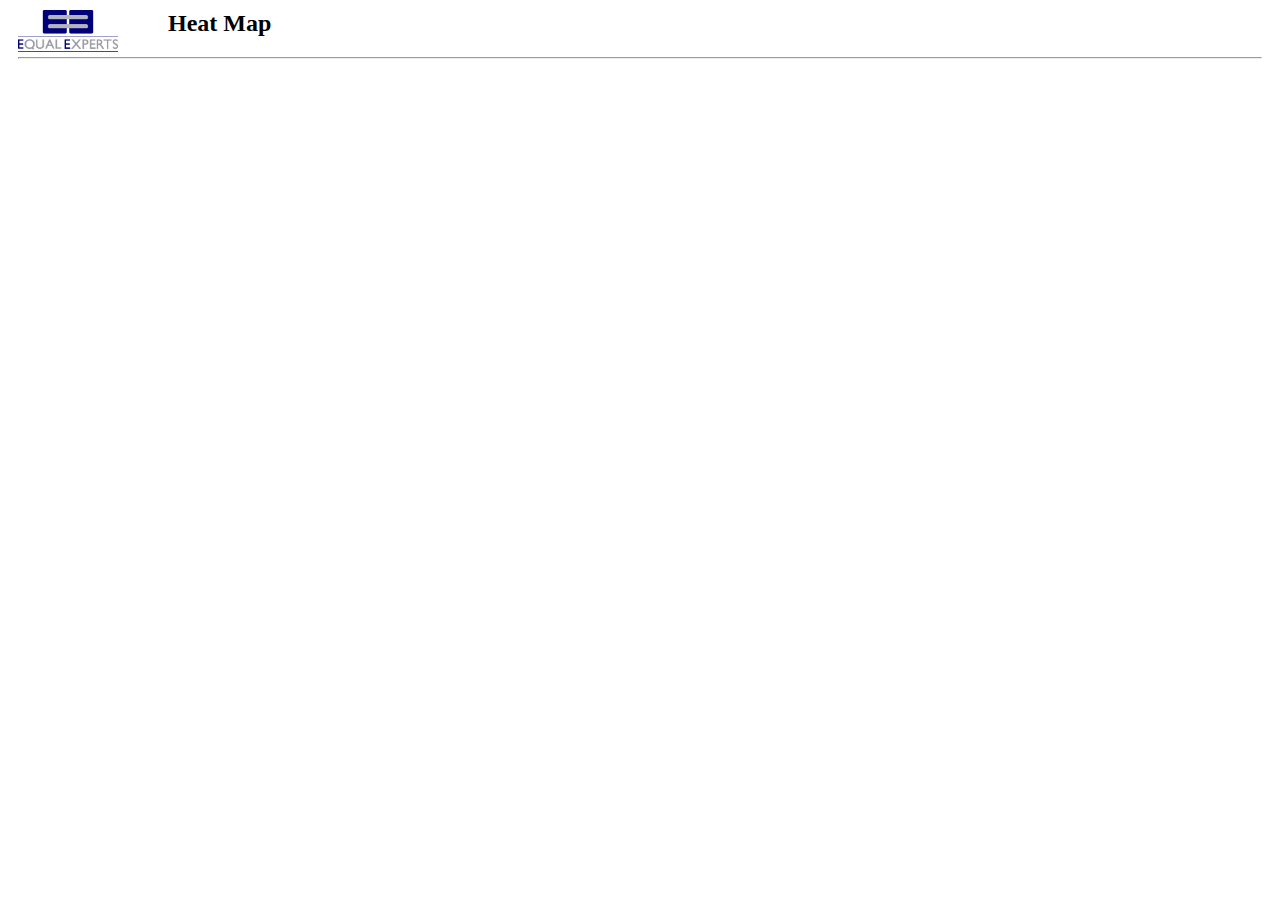
<file: HeatMap_Story0/webapp/index.html>
<html>
    <head>
        <title>HeatMap</title>
        
     	<!-- include libraries -->
        
		<!-- include source files -->
		<LINK rel="stylesheet" href="resources/css/heatmap.css" type="text/css">
    </head>
    <body>
    	<div class="header-holder">
    		<span class="header-image"><img src="resources/images/EE.png"/></span>
    		<span><h2>Heat Map</h2></span>
    		<hr>
    	</div>
    </body>
</html>
</file>
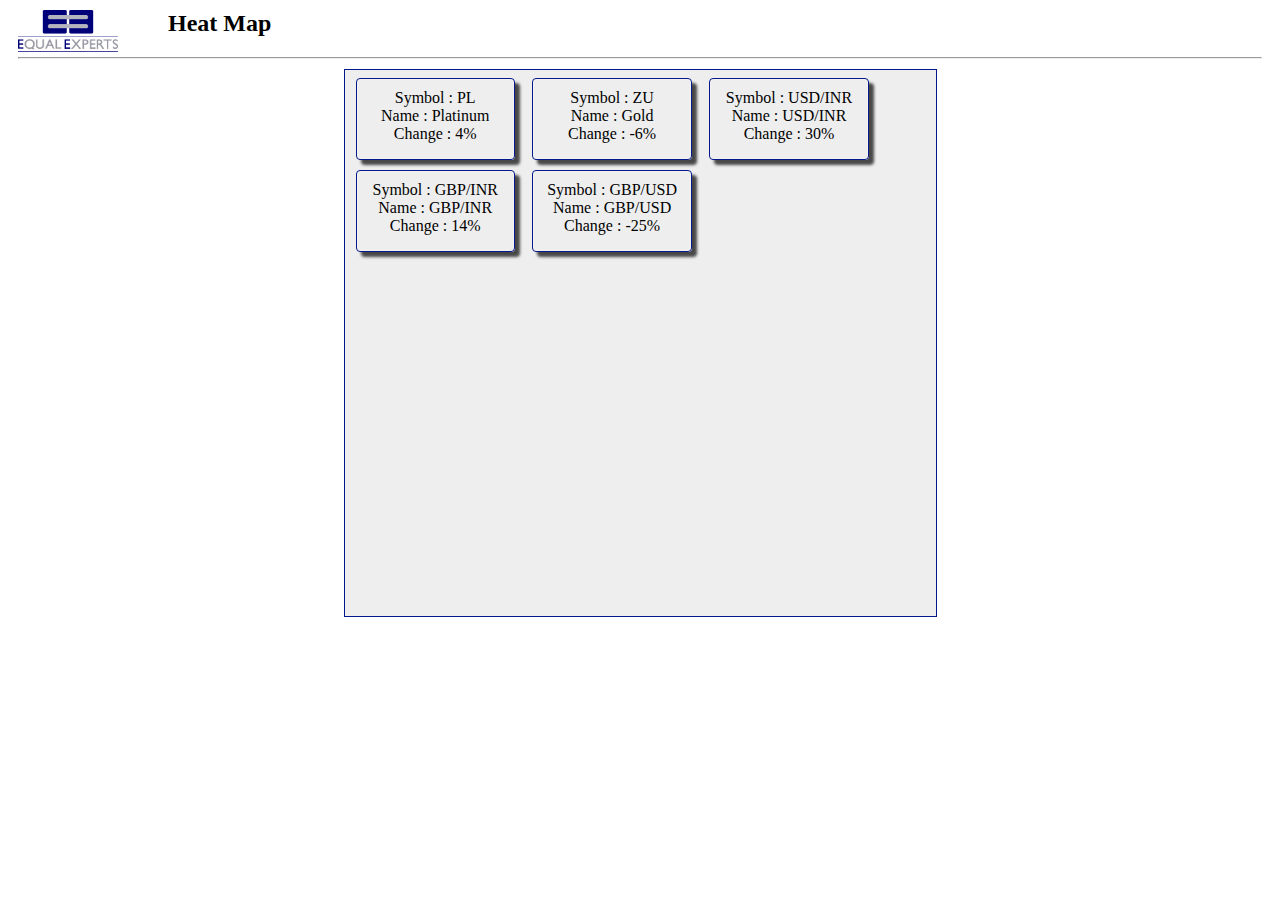
<file: HeatMap_Story1/webapp/index2.html>
<html>
<head>
    <title>HeatMap</title>

    <!-- include libraries -->
    <script type="text/javascript" src="lib/ObjectOrientedSupport.js"></script>
    <script type="text/javascript" src="lib/jquery-1.7.1.js"></script>
    <script type="text/javascript" src="lib/jquery.tmpl.js"></script>
    <script type="text/javascript" src="lib/knockout.js"></script>

    <!-- include source files -->
    <LINK rel="stylesheet" href="resources/css/heatmap.css" type="text/css">
    <script type="text/javascript" src="lib/ObjectOrientedSupport.js"></script>
    <script type="text/javascript" src="src/ee/heatmap/Container.js"></script>
    <script type="text/javascript" src="src/ee/heatmap/HeatmapApplication.js"></script>
    <script type="text/javascript" src="src/ee/heatmap/Channel.js"></script>
    <script type="text/javascript" src="src/ee/heatmap/ApplicationStarter.js"></script>

    <script type="text/javascript" src="spec/ee/heatmap/ChannelForTest.js"></script>


</head>
<body>
    <div class="header-holder">
        <span class="header-image"><img src="resources/images/EE.png"/></span>
        <span><h2>Heat Map</h2></span>
        <hr>
    </div>

    <div class="container">
        <div data-bind="foreach:instruments">
            <div class="tileBox">
                <div class="instrument-tile">
                    <div>Symbol : <span data-bind="text:symbol"></span></div>
                    <div>Name : <span data-bind="text:name"></span></div>
                    <div>Change : <span data-bind="text:change"></span>%</div>
                </div>
            </div>
        </div>
    </div>
</body>
</html>
</file>
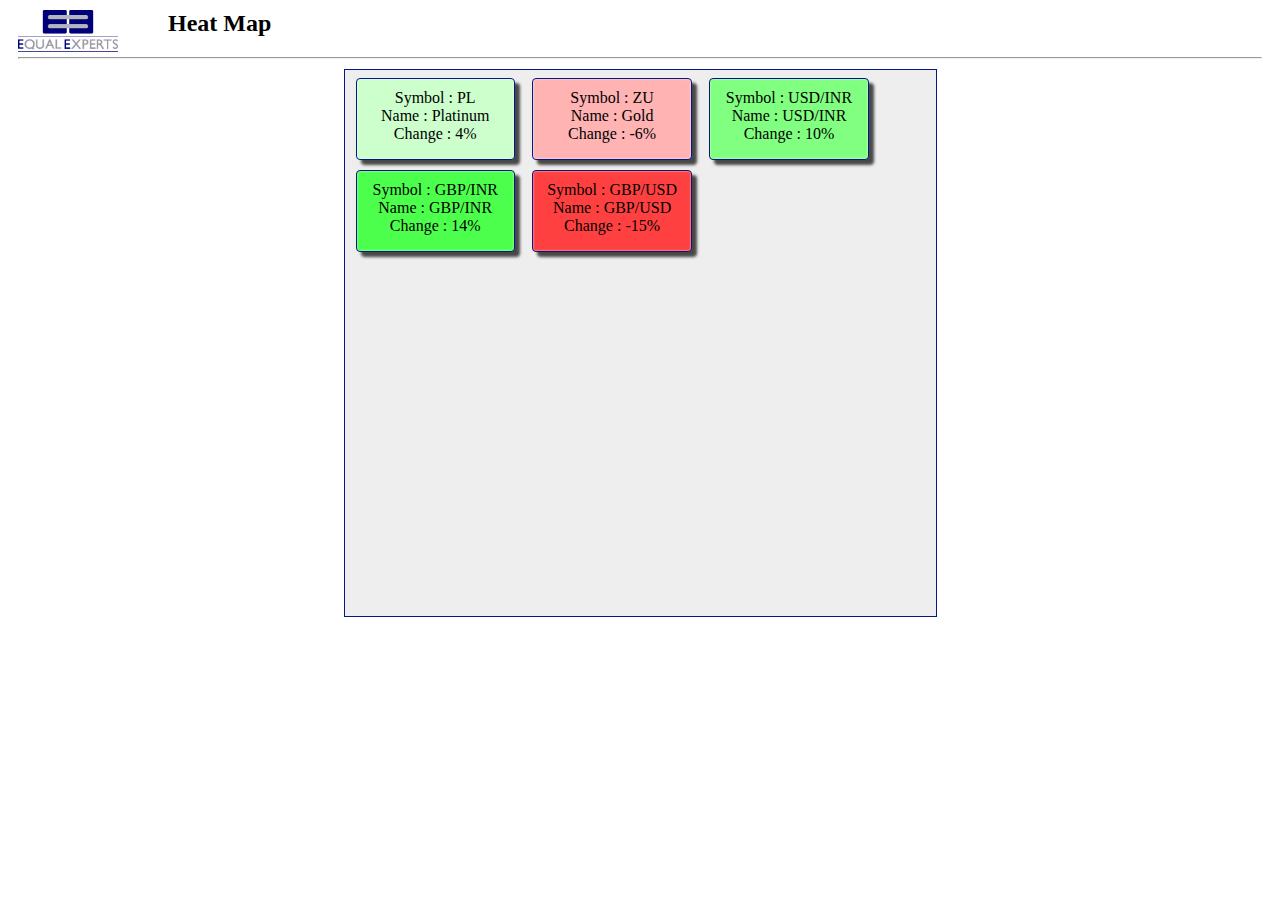
<file: HeatMap_Story2/webapp/index2.html>
<html>
<head>
    <title>HeatMap</title>

    <!-- include libraries -->
    <script type="text/javascript" src="lib/ObjectOrientedSupport.js"></script>
    <script type="text/javascript" src="lib/jquery-1.7.1.js"></script>
    <script type="text/javascript" src="lib/jquery.tmpl.js"></script>
    <script type="text/javascript" src="lib/knockout.js"></script>
    <script type="text/javascript" src="lib/ObjectOrientedSupport.js"></script>
    <script type="text/javascript" src="lib/ColorCodeCalculator.js"></script>

    <!-- include source files -->
    <LINK rel="stylesheet" href="resources/css/heatmap.css" type="text/css">
    <script type="text/javascript" src="src/ee/heatmap/Container.js"></script>
    <script type="text/javascript" src="src/ee/heatmap/HeatmapApplication.js"></script>
    <script type="text/javascript" src="src/ee/heatmap/Channel.js"></script>
    <script type="text/javascript" src="src/ee/heatmap/ApplicationStarter.js"></script>

    <script type="text/javascript" src="spec/ee/heatmap/ChannelForTest.js"></script>


</head>
<body>
<div class="header-holder">
    <span class="header-image"><img src="resources/images/EE.png"/></span>
    <span><h2>Heat Map</h2></span>
    <hr>
</div>

<div class="container">
    <div data-bind="foreach:instruments">
        <div class="tileBox">
            <div class="instrument-tile" data-bind="style:{background: colorCode}">
                <div>Symbol : <span data-bind="text:symbol"></span></div>
                <div>Name : <span data-bind="text:name"></span></div>
                <div>Change : <span data-bind="text:change"></span>%</div>
            </div>
        </div>
    </div>
</div>

</body>
</html>
</file>
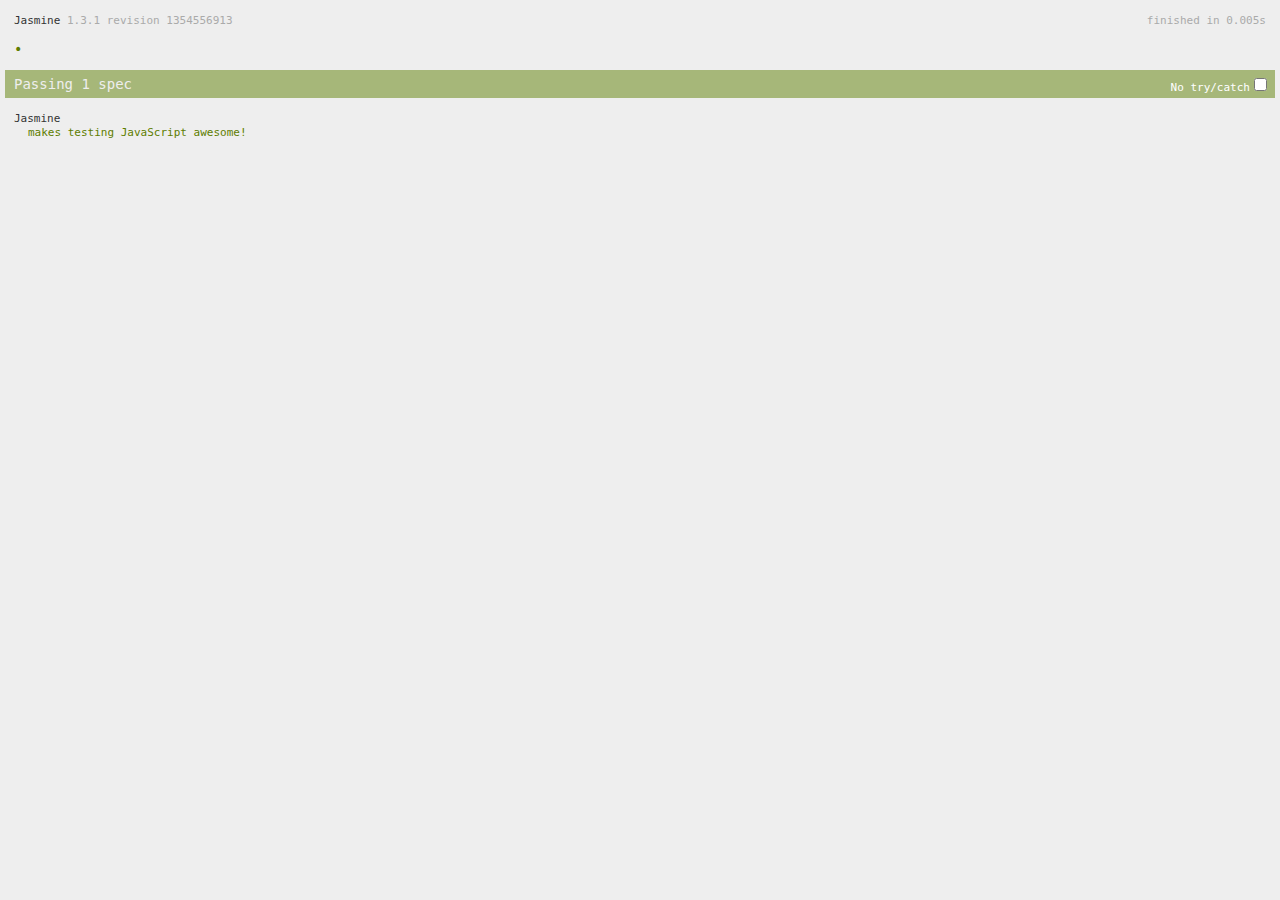
<file: HeatMap_Story0/webapp/spec/SpecRunner.html>
<!DOCTYPE HTML PUBLIC "-//W3C//DTD HTML 4.01 Transitional//EN"
  "http://www.w3.org/TR/html4/loose.dtd">
<html>
<head>
  <title>Jasmine Spec Runner</title>

    <link rel="shortcut icon" type="image/png" href="../lib/jasmine-1.3.1/jasmine_favicon.png">
    <link rel="stylesheet" type="text/css" href="../lib/jasmine-1.3.1/jasmine.css">
    <script type="text/javascript" src="../lib/jasmine-1.3.1/jasmine.js"></script>
    <script type="text/javascript" src="../lib/jasmine-1.3.1/jasmine-html.js"></script>
    <script type="text/javascript" src="../lib/knockout.js"></script>
    <script type="text/javascript" src="../lib/ObjectOrientedSupport.js"></script>
    <script type="text/javascript" src="../lib/ColorCodeCalculator.js"></script>

    <!-- include source files here... -->


    <!-- include spec files here... -->
    <script type="text/javascript" src="jasmine/HowJasmineWorks.js"></script>


  <script type="text/javascript">
    (function() {
      var jasmineEnv = jasmine.getEnv();
      jasmineEnv.updateInterval = 1000;

      var htmlReporter = new jasmine.HtmlReporter();

      jasmineEnv.addReporter(htmlReporter);

      jasmineEnv.specFilter = function(spec) {
        return htmlReporter.specFilter(spec);
      };

      var currentWindowOnload = window.onload;

      window.onload = function() {
        if (currentWindowOnload) {
          currentWindowOnload();
        }
        execJasmine();
      };

      function execJasmine() {
        jasmineEnv.execute();
      }

    })();
  </script>

</head>

<body>
</body>
</html>
</file>
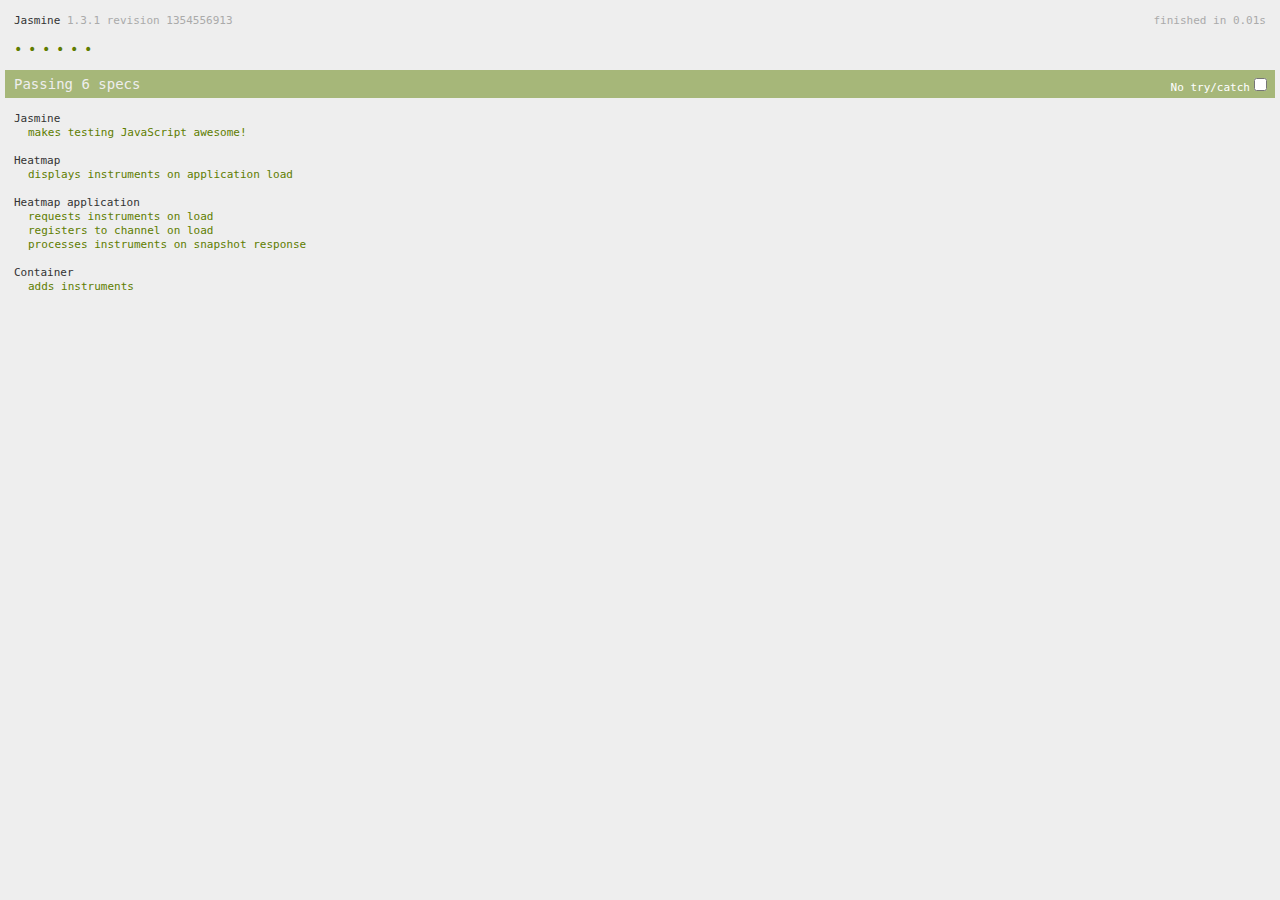
<file: HeatMap_Story1/webapp/spec/SpecRunner.html>
<!DOCTYPE HTML PUBLIC "-//W3C//DTD HTML 4.01 Transitional//EN"
  "http://www.w3.org/TR/html4/loose.dtd">
<html>
<head>
    <title>Jasmine Spec Runner</title>

    <link rel="shortcut icon" type="image/png" href="../lib/jasmine-1.3.1/jasmine_favicon.png">
    <link rel="stylesheet" type="text/css" href="../lib/jasmine-1.3.1/jasmine.css">
    <script type="text/javascript" src="../lib/jasmine-1.3.1/jasmine.js"></script>
    <script type="text/javascript" src="../lib/jasmine-1.3.1/jasmine-html.js"></script>
    <script type="text/javascript" src="../lib/knockout.js"></script>

    <!-- include source files here... -->
    <script type="text/javascript" src="../lib/ObjectOrientedSupport.js"></script>
    <script type="text/javascript" src="../src/ee/heatmap/Container.js"></script>
    <script type="text/javascript" src="../src/ee/heatmap/HeatmapApplication.js"></script>
    <script type="text/javascript" src="../src/ee/heatmap/Channel.js"></script>

    <!-- include spec files here... -->
    <script type="text/javascript" src="jasmine/HowJasmineWorks.js"></script>
    <script type="text/javascript" src="ee/heatmap/ChannelForTest.js"></script>
    <script type="text/javascript" src="ee/heatmap/HeatmapSpec.js"></script>
    <script type="text/javascript" src="ee/heatmap/HeatmapApplicationSpec.js"></script>
    <script type="text/javascript" src="ee/heatmap/ContainerSpec.js"></script>


  <script type="text/javascript">
    (function() {
      var jasmineEnv = jasmine.getEnv();
      jasmineEnv.updateInterval = 1000;

      var htmlReporter = new jasmine.HtmlReporter();

      jasmineEnv.addReporter(htmlReporter);

      jasmineEnv.specFilter = function(spec) {
        return htmlReporter.specFilter(spec);
      };

      var currentWindowOnload = window.onload;

      window.onload = function() {
        if (currentWindowOnload) {
          currentWindowOnload();
        }
        execJasmine();
      };

      function execJasmine() {
        jasmineEnv.execute();
      }

    })();
  </script>

</head>

<body>
</body>
</html>
</file>
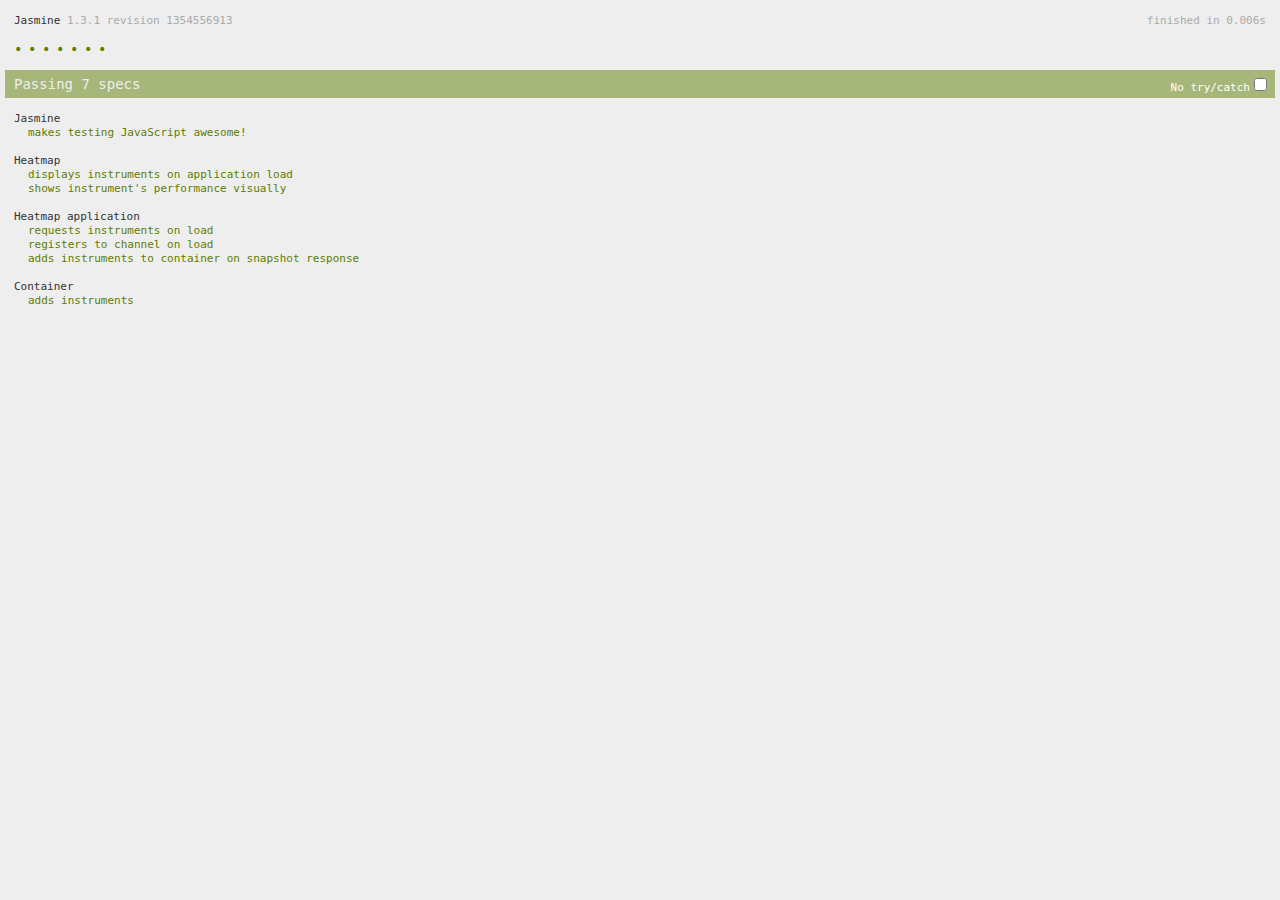
<file: HeatMap_Story2/webapp/spec/SpecRunner.html>
<!DOCTYPE HTML PUBLIC "-//W3C//DTD HTML 4.01 Transitional//EN"
  "http://www.w3.org/TR/html4/loose.dtd">
<html>
<head>
    <title>Jasmine Spec Runner</title>

    <link rel="shortcut icon" type="image/png" href="../lib/jasmine-1.3.1/jasmine_favicon.png">
    <link rel="stylesheet" type="text/css" href="../lib/jasmine-1.3.1/jasmine.css">
    <script type="text/javascript" src="../lib/jasmine-1.3.1/jasmine.js"></script>
    <script type="text/javascript" src="../lib/jasmine-1.3.1/jasmine-html.js"></script>
    <script type="text/javascript" src="../lib/knockout.js"></script>
    <script type="text/javascript" src="../lib/ObjectOrientedSupport.js"></script>
    <script type="text/javascript" src="../lib/ColorCodeCalculator.js"></script>

    <!-- include source files here... -->
    <script type="text/javascript" src="../src/ee/heatmap/Container.js"></script>
    <script type="text/javascript" src="../src/ee/heatmap/HeatmapApplication.js"></script>
    <script type="text/javascript" src="../src/ee/heatmap/Channel.js"></script>

    <!-- include spec files here... -->
    <script type="text/javascript" src="jasmine/HowJasmineWorks.js"></script>
    <script type="text/javascript" src="ee/heatmap/ChannelForTest.js"></script>
    <script type="text/javascript" src="ee/heatmap/HeatmapSpec.js"></script>
    <script type="text/javascript" src="ee/heatmap/HeatmapApplicationSpec.js"></script>
    <script type="text/javascript" src="ee/heatmap/ContainerSpec.js"></script>


  <script type="text/javascript">
    (function() {
      var jasmineEnv = jasmine.getEnv();
      jasmineEnv.updateInterval = 1000;

      var htmlReporter = new jasmine.HtmlReporter();

      jasmineEnv.addReporter(htmlReporter);

      jasmineEnv.specFilter = function(spec) {
        return htmlReporter.specFilter(spec);
      };

      var currentWindowOnload = window.onload;

      window.onload = function() {
        if (currentWindowOnload) {
          currentWindowOnload();
        }
        execJasmine();
      };

      function execJasmine() {
        jasmineEnv.execute();
      }

    })();
  </script>

</head>

<body>
</body>
</html>
</file>
<file: HeatMap_Story0/webapp/resources/css/heatmap.css>
.header-holder {
    margin:10px;
}

.header-image {
    float:left;
    clear:none;
    width:150px;
}

.instrument-tile {
    float: left;
    clear: none;
    border: solid;
    border-width: thin;
    margin: 5px;
    width: 90%;
    padding-top: 10px;
    text-align: center;
    -moz-border-radius:4px;
    -webkit-border-radius:4px;
    -moz-box-shadow:
        5px 5px 3px rgba(0, 0, 0, 0.7),
        inset 0px 0px 2px rgba(255,255,255,0.9);
    -webkit-box-shadow:
        5px 5px 3px rgba(0, 0, 0, 0.7),
        inset 0px 0px 2px rgba(255,255,255,0.9);
    border:1px solid #041788;
    height:70px;
}

.container {
    margin: 5px auto 0px auto;
    width: 583px;
    padding:3px 3px 3px 5px;
    border:1px solid #041788;
    height:540px;
    background-color:#EEEEEE;
}

.tileBox {
    width:30%;
    float:left;
    clear:none;
    margin:0px;
    padding:0px;
}

@media screen and (-webkit-min-device-pixel-ratio:0) {
    .tileBox {
        width:30%;
        float:left;
        clear:none;
        margin:0px 1px;
        padding:0px;
    }
}
</file>
<file: HeatMap_Story1/webapp/resources/css/heatmap.css>
.header-holder {
    margin:10px;
}

.header-image {
    float:left;
    clear:none;
    width:150px;
}

.instrument-tile {
    float: left;
    clear: none;
    border: solid;
    border-width: thin;
    margin: 5px;
    width: 90%;
    padding-top: 10px;
    text-align: center;
    -moz-border-radius:4px;
    -webkit-border-radius:4px;
    -moz-box-shadow:
        5px 5px 3px rgba(0, 0, 0, 0.7),
        inset 0px 0px 2px rgba(255,255,255,0.9);
    -webkit-box-shadow:
        5px 5px 3px rgba(0, 0, 0, 0.7),
        inset 0px 0px 2px rgba(255,255,255,0.9);
    border:1px solid #041788;
    height:70px;
}

.container {
    margin: 5px auto 0px auto;
    width: 583px;
    padding:3px 3px 3px 5px;
    border:1px solid #041788;
    height:540px;
    background-color:#EEEEEE;
}

.tileBox {
    width:30%;
    float:left;
    clear:none;
    margin:0px;
    padding:0px;
}

@media screen and (-webkit-min-device-pixel-ratio:0) {
    .tileBox {
        width:30%;
        float:left;
        clear:none;
        margin:0px 1px;
        padding:0px;
    }
}
</file>
<file: HeatMap_Story2/webapp/resources/css/heatmap.css>
.header-holder {
    margin:10px;
}

.header-image {
    float:left;
    clear:none;
    width:150px;
}

.instrument-tile {
    float: left;
    clear: none;
    border: solid;
    border-width: thin;
    margin: 5px;
    width: 90%;
    padding-top: 10px;
    text-align: center;
    -moz-border-radius:4px;
    -webkit-border-radius:4px;
    -moz-box-shadow:
        5px 5px 3px rgba(0, 0, 0, 0.7),
        inset 0px 0px 2px rgba(255,255,255,0.9);
    -webkit-box-shadow:
        5px 5px 3px rgba(0, 0, 0, 0.7),
        inset 0px 0px 2px rgba(255,255,255,0.9);
    border:1px solid #041788;
    height:70px;

}

.container {
    margin: 5px auto 0px auto;
    width: 583px;
    padding:3px 3px 3px 5px;
    border:1px solid #041788;
    height:540px;
    background-color:#EEEEEE;
}

.tileBox {
    width:30%;
    float:left;
    clear:none;
    margin:0px;
    padding:0px;
}

@media screen and (-webkit-min-device-pixel-ratio:0) {
    .tileBox {
        width:30%;
        float:left;
        clear:none;
        margin:0px 1px;
        padding:0px;
    }
}
</file>
<file: HeatMap_Story0/webapp/lib/jasmine-1.3.1/jasmine.css>
body { background-color: #eeeeee; padding: 0; margin: 5px; overflow-y: scroll; }

#HTMLReporter { font-size: 11px; font-family: Monaco, "Lucida Console", monospace; line-height: 14px; color: #333333; }
#HTMLReporter a { text-decoration: none; }
#HTMLReporter a:hover { text-decoration: underline; }
#HTMLReporter p, #HTMLReporter h1, #HTMLReporter h2, #HTMLReporter h3, #HTMLReporter h4, #HTMLReporter h5, #HTMLReporter h6 { margin: 0; line-height: 14px; }
#HTMLReporter .banner, #HTMLReporter .symbolSummary, #HTMLReporter .summary, #HTMLReporter .resultMessage, #HTMLReporter .specDetail .description, #HTMLReporter .alert .bar, #HTMLReporter .stackTrace { padding-left: 9px; padding-right: 9px; }
#HTMLReporter #jasmine_content { position: fixed; right: 100%; }
#HTMLReporter .version { color: #aaaaaa; }
#HTMLReporter .banner { margin-top: 14px; }
#HTMLReporter .duration { color: #aaaaaa; float: right; }
#HTMLReporter .symbolSummary { overflow: hidden; *zoom: 1; margin: 14px 0; }
#HTMLReporter .symbolSummary li { display: block; float: left; height: 7px; width: 14px; margin-bottom: 7px; font-size: 16px; }
#HTMLReporter .symbolSummary li.passed { font-size: 14px; }
#HTMLReporter .symbolSummary li.passed:before { color: #5e7d00; content: "\02022"; }
#HTMLReporter .symbolSummary li.failed { line-height: 9px; }
#HTMLReporter .symbolSummary li.failed:before { color: #b03911; content: "x"; font-weight: bold; margin-left: -1px; }
#HTMLReporter .symbolSummary li.skipped { font-size: 14px; }
#HTMLReporter .symbolSummary li.skipped:before { color: #bababa; content: "\02022"; }
#HTMLReporter .symbolSummary li.pending { line-height: 11px; }
#HTMLReporter .symbolSummary li.pending:before { color: #aaaaaa; content: "-"; }
#HTMLReporter .exceptions { color: #fff; float: right; margin-top: 5px; margin-right: 5px; }
#HTMLReporter .bar { line-height: 28px; font-size: 14px; display: block; color: #eee; }
#HTMLReporter .runningAlert { background-color: #666666; }
#HTMLReporter .skippedAlert { background-color: #aaaaaa; }
#HTMLReporter .skippedAlert:first-child { background-color: #333333; }
#HTMLReporter .skippedAlert:hover { text-decoration: none; color: white; text-decoration: underline; }
#HTMLReporter .passingAlert { background-color: #a6b779; }
#HTMLReporter .passingAlert:first-child { background-color: #5e7d00; }
#HTMLReporter .failingAlert { background-color: #cf867e; }
#HTMLReporter .failingAlert:first-child { background-color: #b03911; }
#HTMLReporter .results { margin-top: 14px; }
#HTMLReporter #details { display: none; }
#HTMLReporter .resultsMenu, #HTMLReporter .resultsMenu a { background-color: #fff; color: #333333; }
#HTMLReporter.showDetails .summaryMenuItem { font-weight: normal; text-decoration: inherit; }
#HTMLReporter.showDetails .summaryMenuItem:hover { text-decoration: underline; }
#HTMLReporter.showDetails .detailsMenuItem { font-weight: bold; text-decoration: underline; }
#HTMLReporter.showDetails .summary { display: none; }
#HTMLReporter.showDetails #details { display: block; }
#HTMLReporter .summaryMenuItem { font-weight: bold; text-decoration: underline; }
#HTMLReporter .summary { margin-top: 14px; }
#HTMLReporter .summary .suite .suite, #HTMLReporter .summary .specSummary { margin-left: 14px; }
#HTMLReporter .summary .specSummary.passed a { color: #5e7d00; }
#HTMLReporter .summary .specSummary.failed a { color: #b03911; }
#HTMLReporter .description + .suite { margin-top: 0; }
#HTMLReporter .suite { margin-top: 14px; }
#HTMLReporter .suite a { color: #333333; }
#HTMLReporter #details .specDetail { margin-bottom: 28px; }
#HTMLReporter #details .specDetail .description { display: block; color: white; background-color: #b03911; }
#HTMLReporter .resultMessage { padding-top: 14px; color: #333333; }
#HTMLReporter .resultMessage span.result { display: block; }
#HTMLReporter .stackTrace { margin: 5px 0 0 0; max-height: 224px; overflow: auto; line-height: 18px; color: #666666; border: 1px solid #ddd; background: white; white-space: pre; }

#TrivialReporter { padding: 8px 13px; position: absolute; top: 0; bottom: 0; left: 0; right: 0; overflow-y: scroll; background-color: white; font-family: "Helvetica Neue Light", "Lucida Grande", "Calibri", "Arial", sans-serif; /*.resultMessage {*/ /*white-space: pre;*/ /*}*/ }
#TrivialReporter a:visited, #TrivialReporter a { color: #303; }
#TrivialReporter a:hover, #TrivialReporter a:active { color: blue; }
#TrivialReporter .run_spec { float: right; padding-right: 5px; font-size: .8em; text-decoration: none; }
#TrivialReporter .banner { color: #303; background-color: #fef; padding: 5px; }
#TrivialReporter .logo { float: left; font-size: 1.1em; padding-left: 5px; }
#TrivialReporter .logo .version { font-size: .6em; padding-left: 1em; }
#TrivialReporter .runner.running { background-color: yellow; }
#TrivialReporter .options { text-align: right; font-size: .8em; }
#TrivialReporter .suite { border: 1px outset gray; margin: 5px 0; padding-left: 1em; }
#TrivialReporter .suite .suite { margin: 5px; }
#TrivialReporter .suite.passed { background-color: #dfd; }
#TrivialReporter .suite.failed { background-color: #fdd; }
#TrivialReporter .spec { margin: 5px; padding-left: 1em; clear: both; }
#TrivialReporter .spec.failed, #TrivialReporter .spec.passed, #TrivialReporter .spec.skipped { padding-bottom: 5px; border: 1px solid gray; }
#TrivialReporter .spec.failed { background-color: #fbb; border-color: red; }
#TrivialReporter .spec.passed { background-color: #bfb; border-color: green; }
#TrivialReporter .spec.skipped { background-color: #bbb; }
#TrivialReporter .messages { border-left: 1px dashed gray; padding-left: 1em; padding-right: 1em; }
#TrivialReporter .passed { background-color: #cfc; display: none; }
#TrivialReporter .failed { background-color: #fbb; }
#TrivialReporter .skipped { color: #777; background-color: #eee; display: none; }
#TrivialReporter .resultMessage span.result { display: block; line-height: 2em; color: black; }
#TrivialReporter .resultMessage .mismatch { color: black; }
#TrivialReporter .stackTrace { white-space: pre; font-size: .8em; margin-left: 10px; max-height: 5em; overflow: auto; border: 1px inset red; padding: 1em; background: #eef; }
#TrivialReporter .finished-at { padding-left: 1em; font-size: .6em; }
#TrivialReporter.show-passed .passed, #TrivialReporter.show-skipped .skipped { display: block; }
#TrivialReporter #jasmine_content { position: fixed; right: 100%; }
#TrivialReporter .runner { border: 1px solid gray; display: block; margin: 5px 0; padding: 2px 0 2px 10px; }
</file>
<file: HeatMap_Story1/webapp/lib/jasmine-1.3.1/jasmine.css>
body { background-color: #eeeeee; padding: 0; margin: 5px; overflow-y: scroll; }

#HTMLReporter { font-size: 11px; font-family: Monaco, "Lucida Console", monospace; line-height: 14px; color: #333333; }
#HTMLReporter a { text-decoration: none; }
#HTMLReporter a:hover { text-decoration: underline; }
#HTMLReporter p, #HTMLReporter h1, #HTMLReporter h2, #HTMLReporter h3, #HTMLReporter h4, #HTMLReporter h5, #HTMLReporter h6 { margin: 0; line-height: 14px; }
#HTMLReporter .banner, #HTMLReporter .symbolSummary, #HTMLReporter .summary, #HTMLReporter .resultMessage, #HTMLReporter .specDetail .description, #HTMLReporter .alert .bar, #HTMLReporter .stackTrace { padding-left: 9px; padding-right: 9px; }
#HTMLReporter #jasmine_content { position: fixed; right: 100%; }
#HTMLReporter .version { color: #aaaaaa; }
#HTMLReporter .banner { margin-top: 14px; }
#HTMLReporter .duration { color: #aaaaaa; float: right; }
#HTMLReporter .symbolSummary { overflow: hidden; *zoom: 1; margin: 14px 0; }
#HTMLReporter .symbolSummary li { display: block; float: left; height: 7px; width: 14px; margin-bottom: 7px; font-size: 16px; }
#HTMLReporter .symbolSummary li.passed { font-size: 14px; }
#HTMLReporter .symbolSummary li.passed:before { color: #5e7d00; content: "\02022"; }
#HTMLReporter .symbolSummary li.failed { line-height: 9px; }
#HTMLReporter .symbolSummary li.failed:before { color: #b03911; content: "x"; font-weight: bold; margin-left: -1px; }
#HTMLReporter .symbolSummary li.skipped { font-size: 14px; }
#HTMLReporter .symbolSummary li.skipped:before { color: #bababa; content: "\02022"; }
#HTMLReporter .symbolSummary li.pending { line-height: 11px; }
#HTMLReporter .symbolSummary li.pending:before { color: #aaaaaa; content: "-"; }
#HTMLReporter .exceptions { color: #fff; float: right; margin-top: 5px; margin-right: 5px; }
#HTMLReporter .bar { line-height: 28px; font-size: 14px; display: block; color: #eee; }
#HTMLReporter .runningAlert { background-color: #666666; }
#HTMLReporter .skippedAlert { background-color: #aaaaaa; }
#HTMLReporter .skippedAlert:first-child { background-color: #333333; }
#HTMLReporter .skippedAlert:hover { text-decoration: none; color: white; text-decoration: underline; }
#HTMLReporter .passingAlert { background-color: #a6b779; }
#HTMLReporter .passingAlert:first-child { background-color: #5e7d00; }
#HTMLReporter .failingAlert { background-color: #cf867e; }
#HTMLReporter .failingAlert:first-child { background-color: #b03911; }
#HTMLReporter .results { margin-top: 14px; }
#HTMLReporter #details { display: none; }
#HTMLReporter .resultsMenu, #HTMLReporter .resultsMenu a { background-color: #fff; color: #333333; }
#HTMLReporter.showDetails .summaryMenuItem { font-weight: normal; text-decoration: inherit; }
#HTMLReporter.showDetails .summaryMenuItem:hover { text-decoration: underline; }
#HTMLReporter.showDetails .detailsMenuItem { font-weight: bold; text-decoration: underline; }
#HTMLReporter.showDetails .summary { display: none; }
#HTMLReporter.showDetails #details { display: block; }
#HTMLReporter .summaryMenuItem { font-weight: bold; text-decoration: underline; }
#HTMLReporter .summary { margin-top: 14px; }
#HTMLReporter .summary .suite .suite, #HTMLReporter .summary .specSummary { margin-left: 14px; }
#HTMLReporter .summary .specSummary.passed a { color: #5e7d00; }
#HTMLReporter .summary .specSummary.failed a { color: #b03911; }
#HTMLReporter .description + .suite { margin-top: 0; }
#HTMLReporter .suite { margin-top: 14px; }
#HTMLReporter .suite a { color: #333333; }
#HTMLReporter #details .specDetail { margin-bottom: 28px; }
#HTMLReporter #details .specDetail .description { display: block; color: white; background-color: #b03911; }
#HTMLReporter .resultMessage { padding-top: 14px; color: #333333; }
#HTMLReporter .resultMessage span.result { display: block; }
#HTMLReporter .stackTrace { margin: 5px 0 0 0; max-height: 224px; overflow: auto; line-height: 18px; color: #666666; border: 1px solid #ddd; background: white; white-space: pre; }

#TrivialReporter { padding: 8px 13px; position: absolute; top: 0; bottom: 0; left: 0; right: 0; overflow-y: scroll; background-color: white; font-family: "Helvetica Neue Light", "Lucida Grande", "Calibri", "Arial", sans-serif; /*.resultMessage {*/ /*white-space: pre;*/ /*}*/ }
#TrivialReporter a:visited, #TrivialReporter a { color: #303; }
#TrivialReporter a:hover, #TrivialReporter a:active { color: blue; }
#TrivialReporter .run_spec { float: right; padding-right: 5px; font-size: .8em; text-decoration: none; }
#TrivialReporter .banner { color: #303; background-color: #fef; padding: 5px; }
#TrivialReporter .logo { float: left; font-size: 1.1em; padding-left: 5px; }
#TrivialReporter .logo .version { font-size: .6em; padding-left: 1em; }
#TrivialReporter .runner.running { background-color: yellow; }
#TrivialReporter .options { text-align: right; font-size: .8em; }
#TrivialReporter .suite { border: 1px outset gray; margin: 5px 0; padding-left: 1em; }
#TrivialReporter .suite .suite { margin: 5px; }
#TrivialReporter .suite.passed { background-color: #dfd; }
#TrivialReporter .suite.failed { background-color: #fdd; }
#TrivialReporter .spec { margin: 5px; padding-left: 1em; clear: both; }
#TrivialReporter .spec.failed, #TrivialReporter .spec.passed, #TrivialReporter .spec.skipped { padding-bottom: 5px; border: 1px solid gray; }
#TrivialReporter .spec.failed { background-color: #fbb; border-color: red; }
#TrivialReporter .spec.passed { background-color: #bfb; border-color: green; }
#TrivialReporter .spec.skipped { background-color: #bbb; }
#TrivialReporter .messages { border-left: 1px dashed gray; padding-left: 1em; padding-right: 1em; }
#TrivialReporter .passed { background-color: #cfc; display: none; }
#TrivialReporter .failed { background-color: #fbb; }
#TrivialReporter .skipped { color: #777; background-color: #eee; display: none; }
#TrivialReporter .resultMessage span.result { display: block; line-height: 2em; color: black; }
#TrivialReporter .resultMessage .mismatch { color: black; }
#TrivialReporter .stackTrace { white-space: pre; font-size: .8em; margin-left: 10px; max-height: 5em; overflow: auto; border: 1px inset red; padding: 1em; background: #eef; }
#TrivialReporter .finished-at { padding-left: 1em; font-size: .6em; }
#TrivialReporter.show-passed .passed, #TrivialReporter.show-skipped .skipped { display: block; }
#TrivialReporter #jasmine_content { position: fixed; right: 100%; }
#TrivialReporter .runner { border: 1px solid gray; display: block; margin: 5px 0; padding: 2px 0 2px 10px; }
</file>
<file: HeatMap_Story2/webapp/lib/jasmine-1.3.1/jasmine.css>
body { background-color: #eeeeee; padding: 0; margin: 5px; overflow-y: scroll; }

#HTMLReporter { font-size: 11px; font-family: Monaco, "Lucida Console", monospace; line-height: 14px; color: #333333; }
#HTMLReporter a { text-decoration: none; }
#HTMLReporter a:hover { text-decoration: underline; }
#HTMLReporter p, #HTMLReporter h1, #HTMLReporter h2, #HTMLReporter h3, #HTMLReporter h4, #HTMLReporter h5, #HTMLReporter h6 { margin: 0; line-height: 14px; }
#HTMLReporter .banner, #HTMLReporter .symbolSummary, #HTMLReporter .summary, #HTMLReporter .resultMessage, #HTMLReporter .specDetail .description, #HTMLReporter .alert .bar, #HTMLReporter .stackTrace { padding-left: 9px; padding-right: 9px; }
#HTMLReporter #jasmine_content { position: fixed; right: 100%; }
#HTMLReporter .version { color: #aaaaaa; }
#HTMLReporter .banner { margin-top: 14px; }
#HTMLReporter .duration { color: #aaaaaa; float: right; }
#HTMLReporter .symbolSummary { overflow: hidden; *zoom: 1; margin: 14px 0; }
#HTMLReporter .symbolSummary li { display: block; float: left; height: 7px; width: 14px; margin-bottom: 7px; font-size: 16px; }
#HTMLReporter .symbolSummary li.passed { font-size: 14px; }
#HTMLReporter .symbolSummary li.passed:before { color: #5e7d00; content: "\02022"; }
#HTMLReporter .symbolSummary li.failed { line-height: 9px; }
#HTMLReporter .symbolSummary li.failed:before { color: #b03911; content: "x"; font-weight: bold; margin-left: -1px; }
#HTMLReporter .symbolSummary li.skipped { font-size: 14px; }
#HTMLReporter .symbolSummary li.skipped:before { color: #bababa; content: "\02022"; }
#HTMLReporter .symbolSummary li.pending { line-height: 11px; }
#HTMLReporter .symbolSummary li.pending:before { color: #aaaaaa; content: "-"; }
#HTMLReporter .exceptions { color: #fff; float: right; margin-top: 5px; margin-right: 5px; }
#HTMLReporter .bar { line-height: 28px; font-size: 14px; display: block; color: #eee; }
#HTMLReporter .runningAlert { background-color: #666666; }
#HTMLReporter .skippedAlert { background-color: #aaaaaa; }
#HTMLReporter .skippedAlert:first-child { background-color: #333333; }
#HTMLReporter .skippedAlert:hover { text-decoration: none; color: white; text-decoration: underline; }
#HTMLReporter .passingAlert { background-color: #a6b779; }
#HTMLReporter .passingAlert:first-child { background-color: #5e7d00; }
#HTMLReporter .failingAlert { background-color: #cf867e; }
#HTMLReporter .failingAlert:first-child { background-color: #b03911; }
#HTMLReporter .results { margin-top: 14px; }
#HTMLReporter #details { display: none; }
#HTMLReporter .resultsMenu, #HTMLReporter .resultsMenu a { background-color: #fff; color: #333333; }
#HTMLReporter.showDetails .summaryMenuItem { font-weight: normal; text-decoration: inherit; }
#HTMLReporter.showDetails .summaryMenuItem:hover { text-decoration: underline; }
#HTMLReporter.showDetails .detailsMenuItem { font-weight: bold; text-decoration: underline; }
#HTMLReporter.showDetails .summary { display: none; }
#HTMLReporter.showDetails #details { display: block; }
#HTMLReporter .summaryMenuItem { font-weight: bold; text-decoration: underline; }
#HTMLReporter .summary { margin-top: 14px; }
#HTMLReporter .summary .suite .suite, #HTMLReporter .summary .specSummary { margin-left: 14px; }
#HTMLReporter .summary .specSummary.passed a { color: #5e7d00; }
#HTMLReporter .summary .specSummary.failed a { color: #b03911; }
#HTMLReporter .description + .suite { margin-top: 0; }
#HTMLReporter .suite { margin-top: 14px; }
#HTMLReporter .suite a { color: #333333; }
#HTMLReporter #details .specDetail { margin-bottom: 28px; }
#HTMLReporter #details .specDetail .description { display: block; color: white; background-color: #b03911; }
#HTMLReporter .resultMessage { padding-top: 14px; color: #333333; }
#HTMLReporter .resultMessage span.result { display: block; }
#HTMLReporter .stackTrace { margin: 5px 0 0 0; max-height: 224px; overflow: auto; line-height: 18px; color: #666666; border: 1px solid #ddd; background: white; white-space: pre; }

#TrivialReporter { padding: 8px 13px; position: absolute; top: 0; bottom: 0; left: 0; right: 0; overflow-y: scroll; background-color: white; font-family: "Helvetica Neue Light", "Lucida Grande", "Calibri", "Arial", sans-serif; /*.resultMessage {*/ /*white-space: pre;*/ /*}*/ }
#TrivialReporter a:visited, #TrivialReporter a { color: #303; }
#TrivialReporter a:hover, #TrivialReporter a:active { color: blue; }
#TrivialReporter .run_spec { float: right; padding-right: 5px; font-size: .8em; text-decoration: none; }
#TrivialReporter .banner { color: #303; background-color: #fef; padding: 5px; }
#TrivialReporter .logo { float: left; font-size: 1.1em; padding-left: 5px; }
#TrivialReporter .logo .version { font-size: .6em; padding-left: 1em; }
#TrivialReporter .runner.running { background-color: yellow; }
#TrivialReporter .options { text-align: right; font-size: .8em; }
#TrivialReporter .suite { border: 1px outset gray; margin: 5px 0; padding-left: 1em; }
#TrivialReporter .suite .suite { margin: 5px; }
#TrivialReporter .suite.passed { background-color: #dfd; }
#TrivialReporter .suite.failed { background-color: #fdd; }
#TrivialReporter .spec { margin: 5px; padding-left: 1em; clear: both; }
#TrivialReporter .spec.failed, #TrivialReporter .spec.passed, #TrivialReporter .spec.skipped { padding-bottom: 5px; border: 1px solid gray; }
#TrivialReporter .spec.failed { background-color: #fbb; border-color: red; }
#TrivialReporter .spec.passed { background-color: #bfb; border-color: green; }
#TrivialReporter .spec.skipped { background-color: #bbb; }
#TrivialReporter .messages { border-left: 1px dashed gray; padding-left: 1em; padding-right: 1em; }
#TrivialReporter .passed { background-color: #cfc; display: none; }
#TrivialReporter .failed { background-color: #fbb; }
#TrivialReporter .skipped { color: #777; background-color: #eee; display: none; }
#TrivialReporter .resultMessage span.result { display: block; line-height: 2em; color: black; }
#TrivialReporter .resultMessage .mismatch { color: black; }
#TrivialReporter .stackTrace { white-space: pre; font-size: .8em; margin-left: 10px; max-height: 5em; overflow: auto; border: 1px inset red; padding: 1em; background: #eef; }
#TrivialReporter .finished-at { padding-left: 1em; font-size: .6em; }
#TrivialReporter.show-passed .passed, #TrivialReporter.show-skipped .skipped { display: block; }
#TrivialReporter #jasmine_content { position: fixed; right: 100%; }
#TrivialReporter .runner { border: 1px solid gray; display: block; margin: 5px 0; padding: 2px 0 2px 10px; }
</file>
